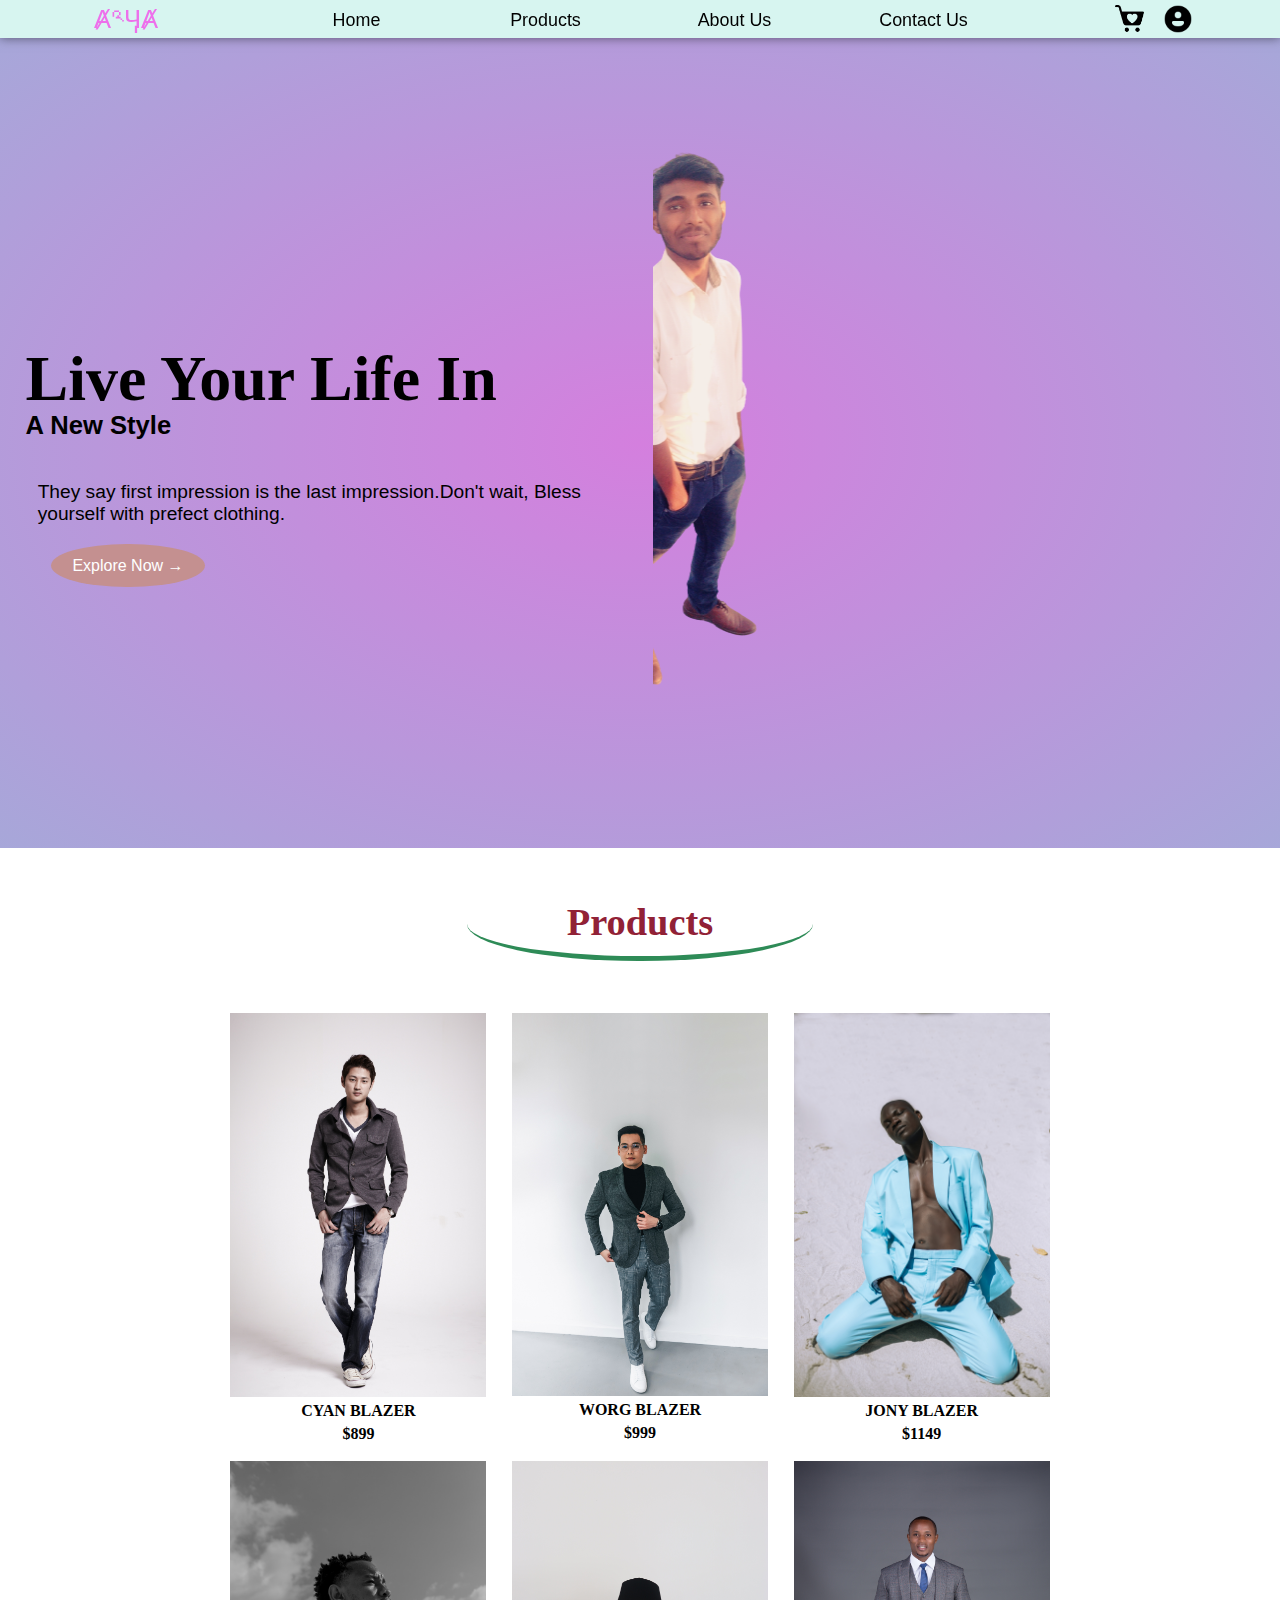
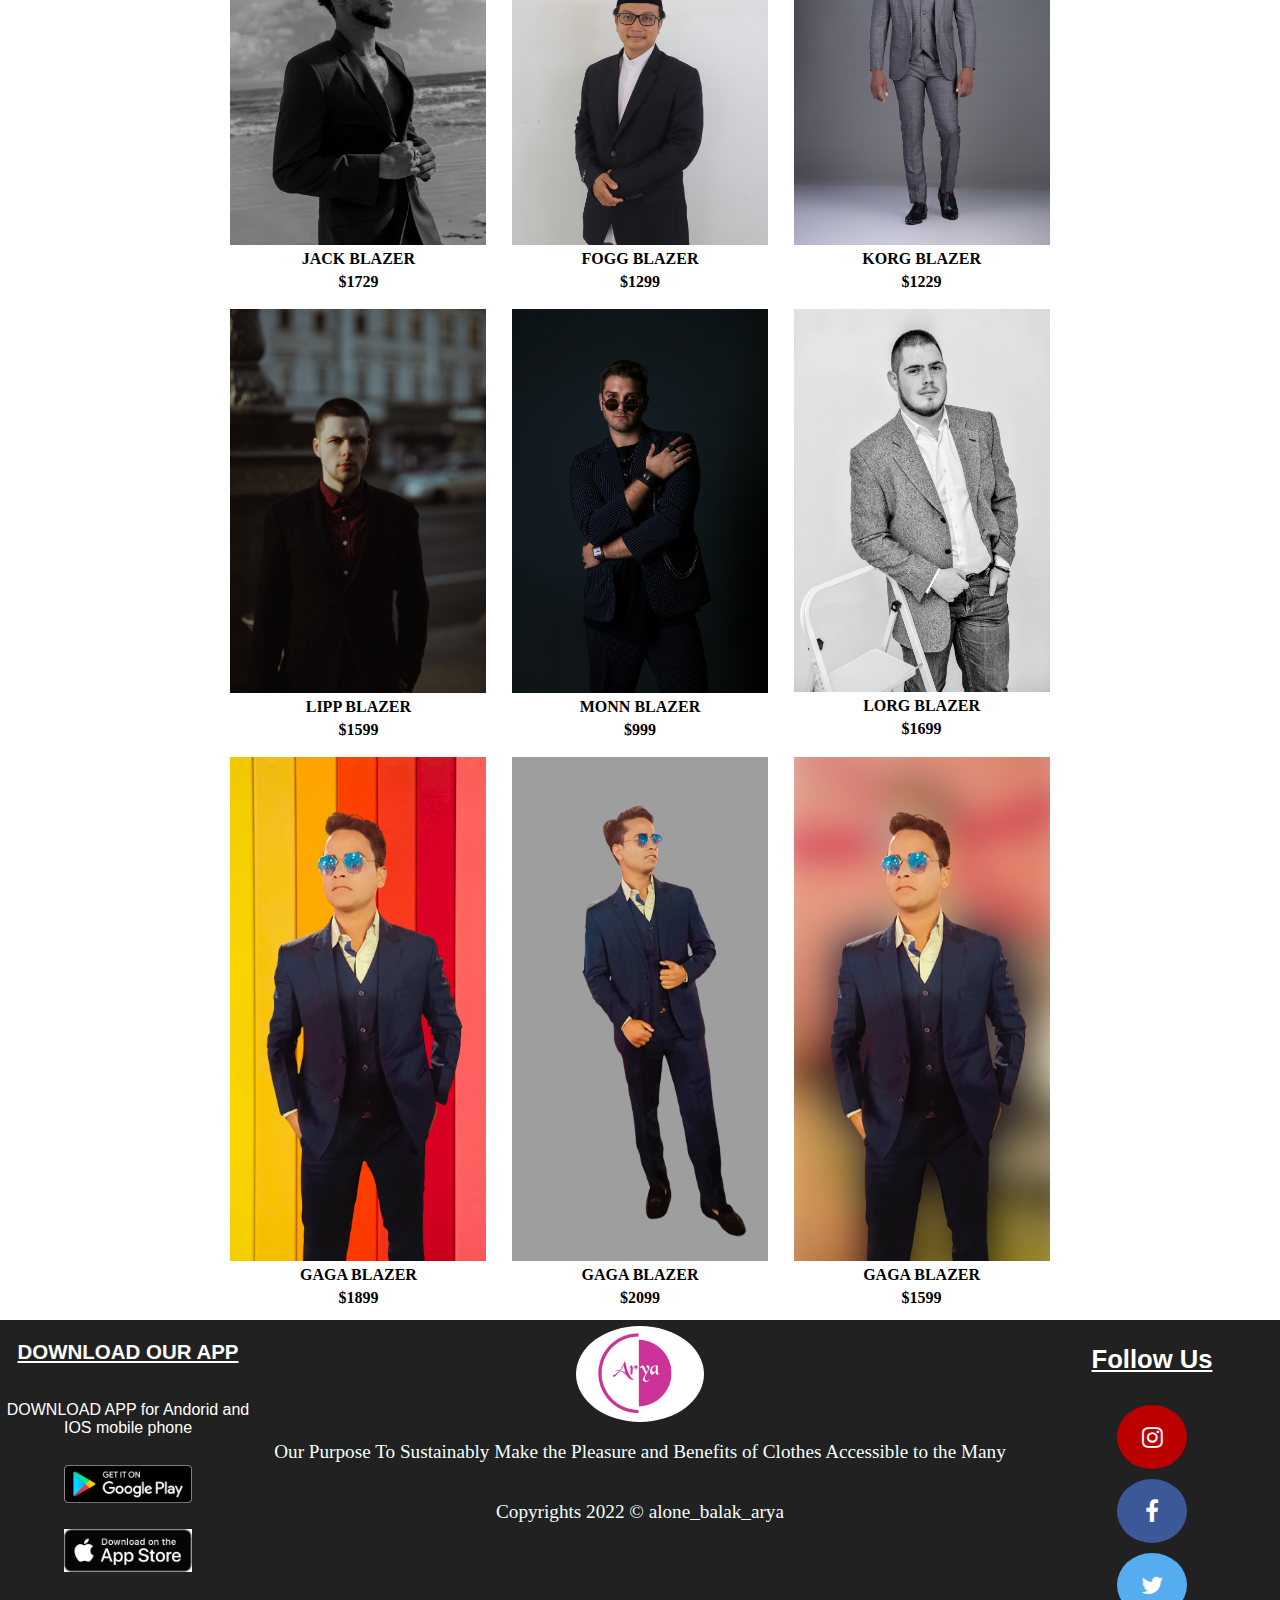
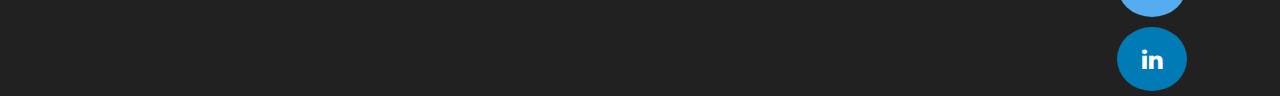
<file: index.html>
<!DOCTYPE html>
<html lang="en">

<head>
    <meta charset="UTF-8">
    <meta http-equiv="X-UA-Compatible" content="IE=edge">
    <meta name="viewport" content="width=device-width, initial-scale=1.0">
    <title>Ecommerce Website</title>
    <link rel="stylesheet" href="style.css">
    <link rel="shortcut icon" href="img/arya logo.jpg" type="image/x-icon">
    <link rel="stylesheet" href="https://cdnjs.cloudflare.com/ajax/libs/font-awesome/4.7.0/css/font-awesome.min.css">
</head>

<body>
    <nav>
        <div class="left">
            <!-- <img src="/img/arya logo.jpg" alt="logo"> -->
            <a href="https://aryablogsdotin.wordpress.com/blog/" target="_blank">ȺའӋȺ</a>
        </div>

        <div class="mid">
            <a href="#">Home</a>
            <a href="#products">Products</a>
            <a href="#footer">About Us</a>
            <a href="">Contact Us</a>
        </div>

        <div class="right">
            <img src="img/icons8-favorite-cart-60.png" alt="cart">
            <img src="img/icons8-male-user-96.png" alt="profile">
        </div>
    </nav>

    <section class="home">
        <div class="container" id="leftcontainer">
            <h1>Live Your Life In</h1>
            <h2>A New Style</h2>
            <p>They say first impression is the last impression.Don't wait, Bless
                yourself with prefect clothing.
            </p>
            <button>Explore Now →</button>
        </div>

        <div class="container" id="rightcontainer">
            <marquee behavior="" direction="right" scrollamount="10"><img src="img/arya1.png" alt="home"></marquee>
        </div>
    </section>

    <section id="products">
        <h1>Products</h1>
        <div class="productcontainer">
            <div class="product">
                <img src="img/3.jpg" alt="Ist product">
                <h4>CYAN BLAZER</h4>
                <h5>$899</h5>
            </div>

            <div class="product">
                <img src="img/5 (2).jpg" alt="2nd product">
                <h4>WORG BLAZER</h4>
                <h5>$999</h5>
            </div>

            <div class="product">
                <img src="img/5 (3).jpg" alt="3rd product">
                <h4>JONY BLAZER</h4>
                <h5>$1149</h5>
            </div>

            <div class="product">
                <img src="img/5 (1).jpg" alt="4th product">
                <h4>JACK BLAZER</h4>
                <h5>$1729</h5>
            </div>

            <div class="product">
                <img src="img/6 (1).jpg" alt="5th product">
                <h4>FOGG BLAZER</h4>
                <h5>$1299</h5>
            </div>

            
            <div class="product">
                <img src="img/6 (2).jpg" alt="6th product">
                <h4>KORG BLAZER</h4>
                <h5>$1229</h5>
            </div>

            
            <div class="product">
                <img src="img/6 (3).jpg" alt="7th product">
                <h4>LIPP BLAZER</h4>
                <h5>$1599</h5>
            </div>

            
            <div class="product">
                <img src="img/6 (4).jpg" alt="8th product">
                <h4>MONN BLAZER</h4>
                <h5>$999</h5>
            </div>

            <div class="product">
                <img src="img/7.jpg" alt="9th product">
                <h4>LORG BLAZER</h4>
                <h5>$1699</h5>
            </div>

            <div class="product">
                <img src="img/g.png" alt="10th product">
                <h4>GAGA BLAZER</h4>
                <h5>$1899</h5>
            </div>

            <div class="product">
                <img src="img/g1.png" alt="11th product">
                <h4>GAGA BLAZER</h4>
                <h5>$2099</h5>
            </div>

            <div class="product">
                <img src="img/G2.png" alt="12th product">
                <h4>GAGA BLAZER</h4>
                <h5>$1599</h5>
            </div>
        </div>
    </section>

    <footer id="footer">
        <div class="leftfooter">
            <h3>DOWNLOAD OUR APP</h3>
            <P>DOWNLOAD APP for Andorid and IOS mobile phone</P>
            <img src="img/playstore.png" alt="playstore">
            <img src="img/download-on-the-app-store-badge.png" alt="APPstore">
        </div>

        <div class="midfooter">
            <img src="img/arya logo.jpg" alt="logo">
            <p  id="paragraph">Our Purpose To Sustainably Make the Pleasure and Benefits of Clothes Accessible to the Many</p>
            <p class="copyrights">Copyrights 2022 &copy; alone_balak_arya</p>
        </div>

        <div class="rightfooter">
            <h3>Follow Us</h3>
            <a href="https://www.instagram.com/alone_balak_arya/" class="fa fa-instagram" target="_blank"></a>
            <a href="https://www.facebook.com/alonebalakarya" class="fa fa-facebook" target="_blank"></a>
            <a href="https://twitter.com/AnilArya_" class="fa fa-twitter" target="_blank"></a>
            <a href="https://www.linkedin.com/in/alonebalakarya/" class="fa fa-linkedin" target="_blank"></a>
        </div>
    </footer>
</body>

</html>
</file>
<file: style.css>
body {
    margin: 0;

}
*{
    scroll-behavior: smooth;
}
nav {
    /* border: 2px solid black; */
    height: 3vmax;
    display: flex;
    align-items: center;
    box-shadow: 0 0 10px rgba(0, 0, 0, 0.507);
    position: sticky;
    top: 0%;
    background-color: rgb(215, 245, 240);
    z-index: 10000;
}

.left {
    /* border: 2px solid navy; */
    width: 20%;
    display: flex;
    justify-content: center;
}


.left>a {
    text-decoration: none;
    color: rgb(237, 112, 235);
    font-size: 2vmax;
    font-family: 'Franklin Gothic Medium', 'Arial Narrow', Arial, sans-serif;
    /* border: 1px solid yellow; */
}

.mid {
    /* border: 2px solid green; */
    padding: 10px;
    width: 60%;
    display: flex;
    justify-content: space-evenly;
    align-self: stretch;
}

.mid>a {
    text-decoration: none;
    color: black;
    font-family: 'Gill Sans', 'Gill Sans MT', Calibri, 'Trebuchet MS', sans-serif;
    font-size: 1.4vmax;
    /* border: 1px solid yellow; */
    width: 100%;
    display: flex;
    justify-content: center;
    text-align: center;
}

.mid>a:hover {
    cursor: pointer;
    color: palevioletred;
    border-bottom: 2px solid grey;
}

.right {
    /* border: 2px solid yellow; */
    width: 20%;
    display: flex;
    justify-content: center;

}

.right>img {
    width: 2.5vmax;
    margin: 8px;
    cursor: pointer;
}

.home {
    display: flex;
    /* border: 2px solid blueviolet; */
    height: 90vh;
    background-image: radial-gradient(rgb(212, 127, 222),
            rgb(167, 167, 217));
}

.container {
    width: 100%;
    height: 100%;
    /* border: 1px solid green; */
}

#leftcontainer {
    display: flex;
    flex-direction: column;
    padding: 2vmax;
    box-sizing: border-box;
    justify-content: center;
}
#leftcontainer > h1{
    font-size: 5vmax;
    font-family: cursive
    
}
#leftcontainer > h2{
    margin-top: -8%;
    font-size: 2vmax;
    font-family: 'Franklin Gothic Medium', 'Arial Narrow', Arial, sans-serif
    
}

#leftcontainer > p{
    margin-left: 2%;
    font-size: 1.5vmax;
    font-family: 'Gill Sans', 'Gill Sans MT', Calibri, 'Trebuchet MS', sans-serif;
    
}

#leftcontainer > button{
    width: 12vmax;
    padding: 1vmax;
    margin-left: 2vmax;
    border: none;
    border-radius: 50%;
    background-color: rgb(196, 144, 144);
    color: white;
    font-family: 'Lucida Sans', 'Lucida Sans Regular', 'Lucida Grande', 'Lucida Sans Unicode', Geneva, Verdana, sans-serif;
    font-size: medium;
    cursor: pointer;
}
#leftcontainer > button:hover{
    background-color: rgb(117, 96, 209);
    color: black;
    border-bottom: 2px solid goldenrod;
}

#rightconatiner {
    display: flex;
    justify-content: center;
}

#rightcontainer>img {
    width: 25vmax;
    margin-left: 15vmax;
    filter: drop-shadow(0 0 30px black);
}

#products {
    /* height: 300vh; */
    /* border: 1px solid green; */
    
    
}

#products > h1{
    text-align: center;
    color: rgb(145, 33, 54);
    font-size: 3vmax;
    margin: 3vmax auto;
    padding: 1vmax;
    width: 25vw;
    border-bottom: 5px solid seagreen;
    border-radius: 50%;
}

.productcontainer{
    display: flex;
    flex-wrap: wrap;
    /* background-color: skyblue; */
    justify-content: center;
    height: 100%;
    max-width: 80vw;
    margin: auto;
}

.product{
    /* border: 2px solid rgb(241, 7, 7); */
    /* width: 22vmax; */
    transition: all 0.3s;
    cursor: pointer;
    height: 33vmax;
    display: flex;
    flex-direction: column;
    align-items: center;
    margin: 1vmax;
}
.product > img{
    width: 20vmax;
}

.product > h4{
    margin: 2%;
}

.product > h5{
    margin: 0;
    font-size: medium;
}
.product:hover{
    transform: translateY(-15px);
}

/* .................................. */

footer{
    display: flex;
    background-color: rgb(34, 33, 33);
    margin-top: 10vmax;
    color: white;
    /* align-items: center; */
}

.leftfooter{
    width: 20%;
    display: flex;
    flex-direction: column;
    align-items: center;
}
.leftfooter >h3{
    font-size: 1.6vmax;
    font-family: 'Franklin Gothic Medium', 'Arial Narrow', Arial, sans-serif;
    text-decoration: underline;
}
.leftfooter > p{
    text-align: center;
    font-family: 'Lucida Sans', 'Lucida Sans Regular', 'Lucida Grande', 'Lucida Sans Unicode', Geneva, Verdana, sans-serif;
}
.leftfooter > img{
    width: 10vmax;
    margin: 1vmax;
    cursor: pointer;
}

.midfooter{
    width: 60%;
    display: flex;
    flex-direction: column;
    align-items: center;
}

.midfooter > img {
    width: 10vmax;
    border: none;
    border-radius: 50%;
    margin-top: 6px;
}
.midfooter > p{
    font-family: cursive;
    font-size: 1.5vmax;
    color: azure;
}

.rightfooter{
    width: 20%;
    display: flex;
    flex-direction: column;
    align-items: center;
}
.rightfooter > h3{
    font-size: 2vmax;
    font-family: 'Franklin Gothic Medium', 'Arial Narrow', Arial, sans-serif;
    text-decoration: underline;
}
.rightfooter >a{
    font-size: x-large;
    text-decoration: none;

}
.fa {
    padding: 20px;
    width: 30px;
    text-align: center;
    text-decoration: none;
    margin: 5px 2px;
    border-radius: 50%;
  }
  
  .fa:hover {
      opacity: 0.7;
  }

  .fa-facebook {
    background: #3B5998;
    color: white;
  }

  .fa-instagram {
    background: #bb0000;
    color: white;
  }
  
  .fa-twitter {
    background: #55ACEE;
    color: white;
  }

  .fa-linkedin {
    background: #007bb5;
    color: white;
  }
</file>
